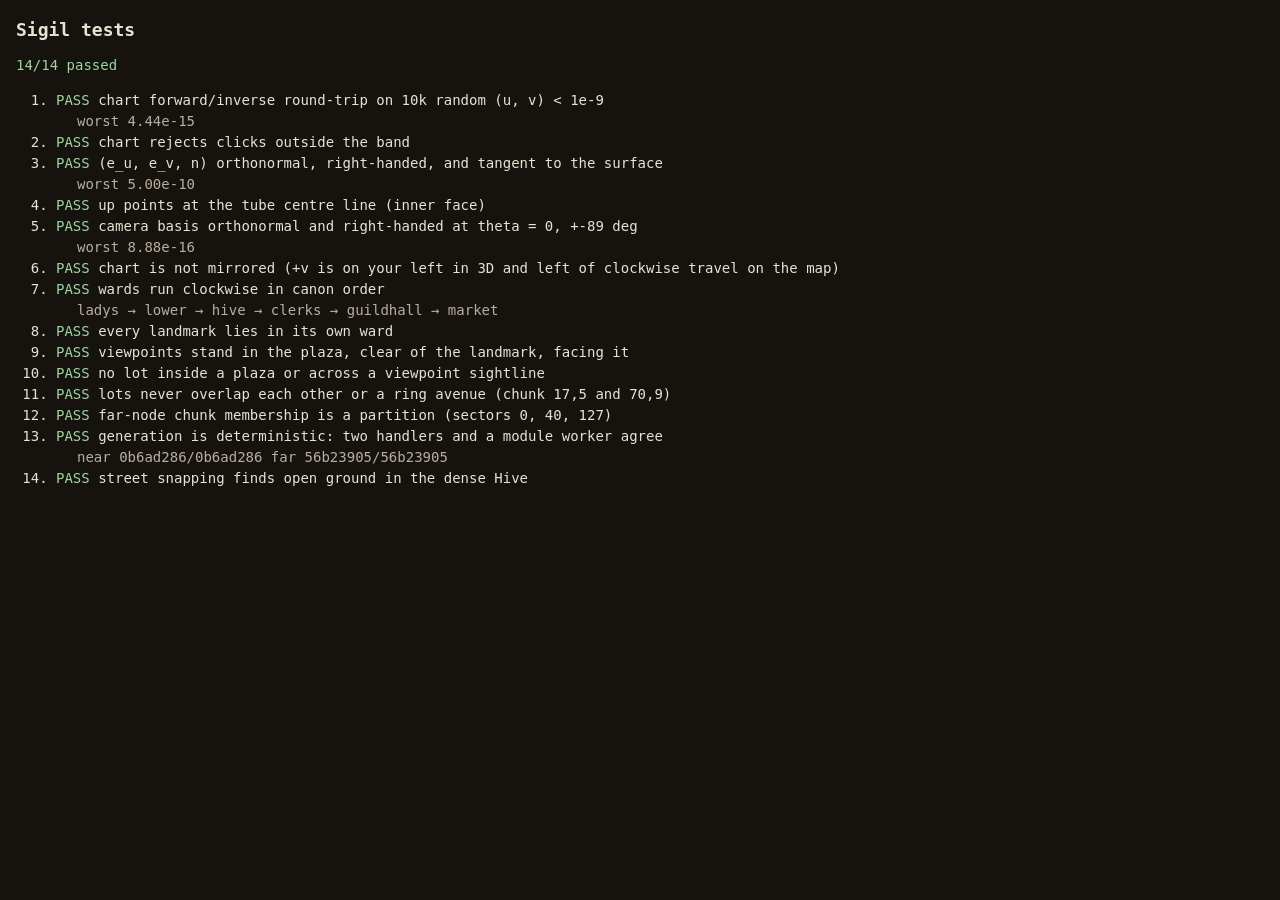
<file: tests/index.html>
<!doctype html>
<html lang="en">
<head>
  <meta charset="utf-8">
  <meta name="viewport" content="width=device-width, initial-scale=1">
  <title>Sigil tests</title>
  <style>
    body { margin: 0; padding: 16px; background: #16130f; color: #e9e2d3; font: 14px/1.5 ui-monospace, Consolas, monospace; }
    h1 { font-size: 18px; margin: 0 0 12px; }
    .pass { color: #9fd49f; }
    .fail { color: #f08c7c; }
    .detail { color: #b8ae9d; margin-left: 1.5em; }
  </style>
</head>
<body>
  <h1>Sigil tests</h1>
  <div id="summary">running&hellip;</div>
  <ol id="out"></ol>
  <script type="module">
    import * as T from '../js/math/torus.js';
    import { createLayout, N_U, N_V, RING_AVENUES_DEG } from '../js/gen/layout.js';
    import { createTaskHandler } from '../js/gen/tasks.js';
    import { mulberry32 } from '../js/math/rng.js';

    const data = await fetch('../data/sigil.json').then((r) => r.json());
    const L = createLayout(data, { farT: 60 });
    const rng = mulberry32(42);
    const rnd = (a, b) => a + (b - a) * rng();
    const results = [];
    const near = (a, b, eps) => Math.abs(a - b) <= eps;
    const v3near = (a, b, eps) => a.every((x, i) => near(x, b[i], eps));

    async function test(name, fn) {
      try {
        const res = await fn();
        results.push({ name, pass: res === true || !!(res && res.pass), detail: (res && res.detail) || '' });
      } catch (e) {
        results.push({ name, pass: false, detail: String((e && e.stack) || e) });
      }
    }

    await test('chart forward/inverse round-trip on 10k random (u, v) < 1e-9', () => {
      const c = T.makeChart({ width: 360, height: 300, u0: 0.7 });
      let worst = 0;
      for (let k = 0; k < 10000; k++) {
        const u = rnd(0, T.TAU), v = rnd(-T.VMAX, T.VMAX);
        const [x, y] = T.chartForward(c, u, v), back = T.chartInverse(c, x, y);
        const du = Math.abs(T.wrapU(back.u - u + Math.PI) - Math.PI);
        worst = Math.max(worst, du, Math.abs(back.v - v));
      }
      return { pass: worst < 1e-9, detail: `worst ${worst.toExponential(2)}` };
    });

    await test('chart rejects clicks outside the band', () => {
      const c = T.makeChart({ width: 360, height: 300 });
      return T.chartInverse(c, c.cx, c.cy) === null
        && T.chartInverse(c, c.cx, c.cy - c.rin * 0.9) === null
        && T.chartInverse(c, c.cx, c.cy - c.rout * 1.05) === null
        && T.chartInverse(c, c.cx, c.cy - (c.rin + c.rout) / 2) !== null;
    });

    await test('(e_u, e_v, n) orthonormal, right-handed, and tangent to the surface', () => {
      let worst = 0;
      for (let k = 0; k < 1000; k++) {
        const u = rnd(0, T.TAU), v = rnd(-T.VMAX, T.VMAX);
        const eu = T.eUAt(u), ev = T.eVAt(u, v), n = T.upAt(u, v), cr = T.cross(eu, ev);
        const h = 1e-6, p0 = T.surface(u, v), pu = T.surface(u + h, v), pv = T.surface(u, v + h);
        const du = T.norm([pu[0] - p0[0], pu[1] - p0[1], pu[2] - p0[2]]), dv = T.norm([pv[0] - p0[0], pv[1] - p0[1], pv[2] - p0[2]]);
        worst = Math.max(worst, Math.abs(T.dot(eu, eu) - 1), Math.abs(T.dot(ev, ev) - 1), Math.abs(T.dot(n, n) - 1),
          Math.abs(T.dot(eu, ev)), Math.abs(T.dot(eu, n)), Math.abs(T.dot(ev, n)),
          ...cr.map((x, i) => Math.abs(x - n[i])), ...du.map((x, i) => Math.abs(x - eu[i]) * 1e-3), ...dv.map((x, i) => Math.abs(x - ev[i]) * 1e-3));
      }
      return { pass: worst < 1e-6, detail: `worst ${worst.toExponential(2)}` };
    });

    await test('up points at the tube centre line (inner face)', () => {
      const u = 1.1, v = 0.4, p = T.surface(u, v), n = T.upAt(u, v), c = [T.R * Math.cos(u), 0, T.R * Math.sin(u)];
      const toC = T.norm([c[0] - p[0], c[1] - p[1], c[2] - p[2]]);
      return v3near(n, toC, 1e-9);
    });

    await test('camera basis orthonormal and right-handed at theta = 0, +-89 deg', () => {
      let worst = 0;
      for (const theta of [0, 89 * T.DEG, -89 * T.DEG, 45 * T.DEG]) {
        for (let k = 0; k < 200; k++) {
          const s = { u: rnd(0, T.TAU), v: rnd(-T.VMAX, T.VMAX), psi: rnd(-4, 4), theta, h: 1.7 };
          const b = T.viewBasis(s), xy = T.cross(b.X, b.Y);
          worst = Math.max(worst, Math.abs(T.dot(b.X, b.Y)), Math.abs(T.dot(b.X, b.Z)), Math.abs(T.dot(b.Y, b.Z)),
            Math.abs(T.dot(b.X, b.X) - 1), Math.abs(T.dot(b.Y, b.Y) - 1), ...xy.map((x, i) => Math.abs(x - b.Z[i])));
          if (theta === 0) worst = Math.max(worst, ...b.Y.map((x, i) => Math.abs(x - b.n[i])));
        }
      }
      return { pass: worst < 1e-9, detail: `worst ${worst.toExponential(2)}` };
    });

    await test('chart is not mirrored (+v is on your left in 3D and left of clockwise travel on the map)', () => {
      const c = T.makeChart({ width: 360, height: 300, u0: 0.3 });
      for (let k = 0; k < 500; k++) {
        const u = rnd(0, T.TAU), v = rnd(-T.VMAX * 0.9, T.VMAX * 0.9);
        const b = T.viewBasis({ u, v, psi: 0, theta: 0, h: 1.7 });
        const left3d = b.X.map((x) => -x);
        if (T.dot(left3d, T.eVAt(u, v)) <= 0) return { pass: false, detail: '3D left is not +e_v' };
        const h = 1e-5, p = T.chartForward(c, u, v), pu = T.chartForward(c, u + h, v), pv = T.chartForward(c, u, v + h);
        const tr = [pu[0] - p[0], pu[1] - p[1]], leftScreen = [tr[1], -tr[0]], dv = [pv[0] - p[0], pv[1] - p[1]];
        if (leftScreen[0] * dv[0] + leftScreen[1] * dv[1] <= 0) return { pass: false, detail: `map mirrored at u=${u.toFixed(3)}` };
      }
      return true;
    });

    await test('wards run clockwise in canon order', () => {
      const expected = ['ladys', 'lower', 'hive', 'clerks', 'guildhall', 'market'];
      const got = L.wards.map((w) => L.wards[L.wardIndexAt((w.u0 + w.u1) / 2, 0.2)].id);
      return { pass: JSON.stringify(got) === JSON.stringify(expected), detail: got.join(' → ') };
    });

    await test('every landmark lies in its own ward', () => {
      const bad = L.landmarks.filter((lm) => L.wards[L.wardIndexAt(lm.u, lm.v)].id !== lm.ward).map((lm) => lm.id);
      return { pass: bad.length === 0, detail: bad.join(', ') };
    });

    await test('viewpoints stand in the plaza, clear of the landmark, facing it', () => {
      const bad = [];
      for (const lm of L.landmarks) {
        const vp = L.viewpointOf(lm), d = T.chordDist(vp.u, vp.v, lm.u, lm.v);
        const face = Math.abs(T.wrapU(vp.psi - T.headingTo(vp.u, vp.v, lm.u, lm.v) + Math.PI) - Math.PI);
        if (d > lm.plaza - 4 || face > 1e-6 || Math.abs(vp.v) > T.VMAX) bad.push(`${lm.id} d=${d.toFixed(1)}`);
      }
      return { pass: bad.length === 0, detail: bad.join(', ') };
    });

    await test('no lot inside a plaza or across a viewpoint sightline', () => {
      const bad = [];
      for (const lm of L.landmarks) {
        const lots = L.obstaclesNear(lm.u, lm.v, lm.plaza + 80), vp = L.viewpointOf(lm);
        for (const lot of lots) if (T.chordDist(lot.u, lot.v, lm.u, lm.v) < lm.plaza) bad.push(`${lm.id}: lot in plaza`);
        const d = T.chordDist(vp.u, vp.v, lm.u, lm.v);
        for (let s = 0; s <= 24; s++) {
          const [su, sv] = T.walk(vp.u, vp.v, vp.psi, (d * s) / 24);
          if (lots.some((lot) => L.insideLot(lot, su, sv, 0))) { bad.push(`${lm.id}: sightline blocked`); break; }
        }
      }
      return { pass: bad.length === 0, detail: [...new Set(bad)].join(', ') };
    });

    await test('lots never overlap each other or a ring avenue (chunk 17,5 and 70,9)', () => {
      const bad = [];
      for (const [i, j] of [[17, 5], [70, 9]]) {
        const lots = L.lotsInChunk(i, j);
        for (let a = 0; a < lots.length; a++) {
          const A = lots[a];
          for (const av of RING_AVENUES_DEG) {
            const va = av * T.DEG, half = (av === 0 ? 22 : Math.abs(av) === 38 ? 14 : 12) / 2 / T.r - 1e-9;
            if (A.v1 > va - half && A.v0 < va + half) bad.push(`lot crosses avenue ${av}`);
          }
          for (let b = a + 1; b < lots.length; b++) {
            const B = lots[b], du = T.wrapU(B.u0 - A.u0 + Math.PI) - Math.PI;
            const overlapU = du < A.u1 - A.u0 - 1e-9 && du + (B.u1 - B.u0) > 1e-9;
            const overlapV = B.v0 < A.v1 - 1e-9 && B.v1 > A.v0 + 1e-9;
            if (overlapU && overlapV) bad.push(`overlap in chunk ${i},${j}`);
          }
        }
        if (!lots.length) bad.push(`chunk ${i},${j} empty`);
      }
      return { pass: bad.length === 0, detail: [...new Set(bad)].slice(0, 5).join(', ') };
    });

    await test('far-node chunk membership is a partition (sectors 0, 40, 127)', () => {
      for (const i of [0, 40, 127]) {
        let sum = 0;
        for (let j = 0; j < N_V; j++) sum += L.farNodesInChunk(i, j).length;
        if (sum !== L.farNodesInSector(i).length) return { pass: false, detail: `sector ${i}: ${sum} vs ${L.farNodesInSector(i).length}` };
      }
      return true;
    });

    await test('generation is deterministic: two handlers and a module worker agree', async () => {
      const a = createTaskHandler(), b = createTaskHandler();
      a({ type: 'init', data, farT: 60 }); b({ type: 'init', data, farT: 60 });
      const ha = a({ type: 'hash', i: 17, j: 5 }).result, hb = b({ type: 'hash', i: 17, j: 5 }).result;
      const w = new Worker(new URL('../js/gen/worker.js', import.meta.url), { type: 'module' });
      const call = (id, msg) => new Promise((res, rej) => {
        w.onmessage = (e) => (e.data.error ? rej(new Error(e.data.error)) : res(e.data.result));
        w.onerror = (e) => rej(new Error(e.message));
        w.postMessage({ id, msg });
      });
      await call(1, { type: 'init', data, farT: 60 });
      const hw = await call(2, { type: 'hash', i: 17, j: 5 });
      w.terminate();
      const same = ha.near === hb.near && ha.far === hb.far && ha.near === hw.near && ha.far === hw.far;
      return { pass: same, detail: `near ${ha.near}/${hw.near} far ${ha.far}/${hw.far}` };
    });

    await test('street snapping finds open ground in the dense Hive', () => {
      const hive = L.wards.find((w) => w.id === 'hive');
      const bad = [];
      for (let k = 0; k < 6; k++) {
        const u = rnd(hive.u0 + 0.05, hive.u1 - 0.05), v = rnd(-1.2, 1.2), sp = L.findStandpoint(u, v);
        if (L.blockedAt(sp.u, sp.v, L.obstaclesNear(sp.u, sp.v, 60), 0)) bad.push(`(${u.toFixed(3)}, ${v.toFixed(3)})`);
      }
      return { pass: bad.length === 0, detail: bad.join(', ') };
    });

    const out = document.getElementById('out');
    for (const r of results) {
      const li = document.createElement('li');
      li.innerHTML = `<span class="${r.pass ? 'pass' : 'fail'}">${r.pass ? 'PASS' : 'FAIL'}</span> ${r.name}${r.detail ? `<div class="detail">${r.detail}</div>` : ''}`;
      out.appendChild(li);
    }
    const failed = results.filter((r) => !r.pass).length;
    document.getElementById('summary').innerHTML = `<span class="${failed ? 'fail' : 'pass'}">${results.length - failed}/${results.length} passed</span>`;
    window.__tests = { done: true, passed: results.length - failed, failed, results };
  </script>
</body>
</html>
</file>
